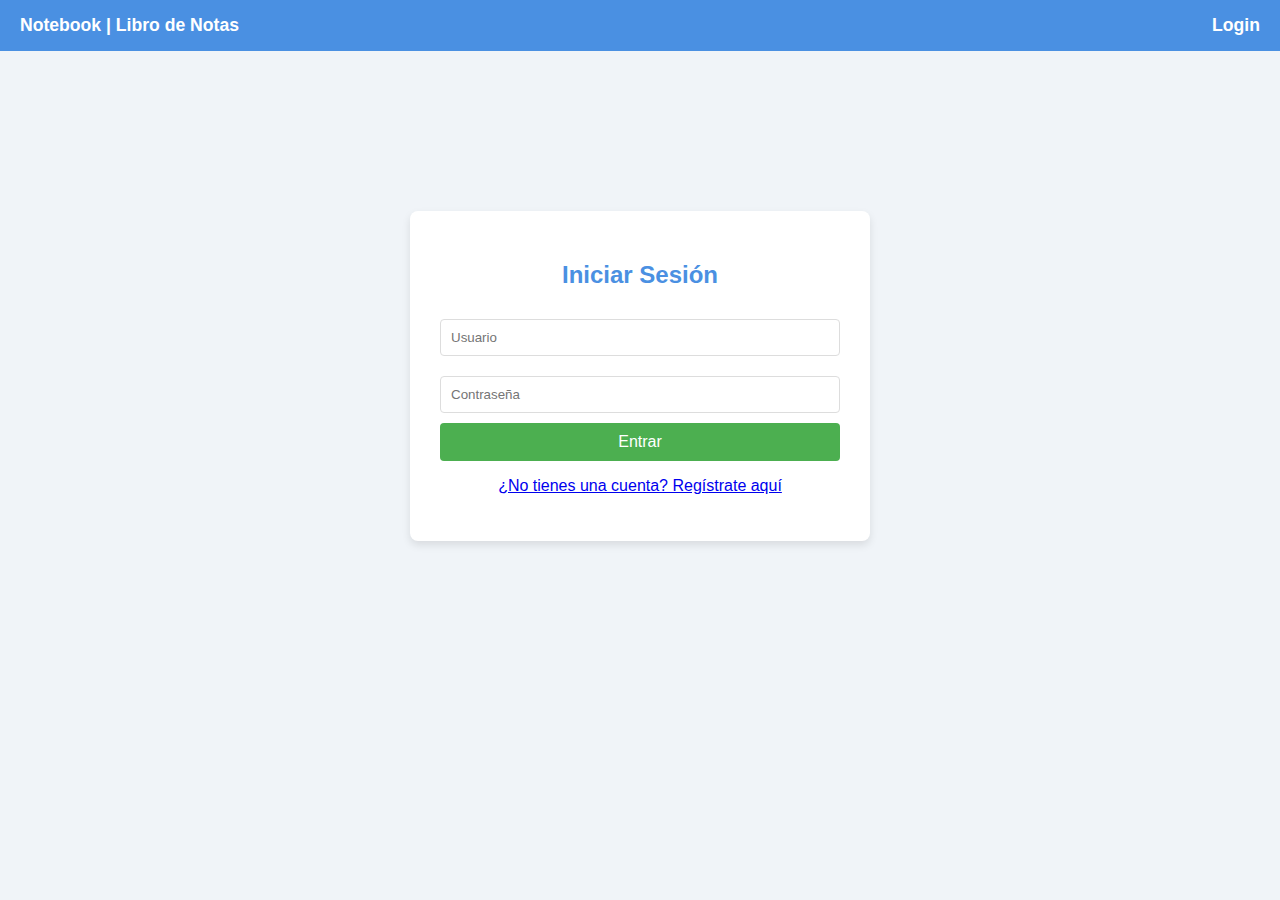
<file: login.html>
<!DOCTYPE html>
<html lang="es">
<head>
    <meta charset="UTF-8">
    <meta name="viewport" content="width=device-width, initial-scale=1.0">
    <title>Iniciar Sesión</title>
    <style>
        
          body {
            font-family: Arial, sans-serif;
            background-color: #f0f4f8;
            display: flex;
            flex-direction: column;
            align-items: center;
            margin: 0;
            min-height: 100vh;
        }
        .login-container {
            margin-top: 160px;
            background-color: #ffffff;
            padding: 30px;
            border-radius: 8px;
            box-shadow: 0 4px 8px rgba(0, 0, 0, 0.1);
            text-align: center;
            max-width: 400px;
            width: 100%;
        }
        h2 {
            color: #4A90E2;
            margin-bottom: 20px;
        }
        .login-input {
            width: calc(100% - 22px);
            padding: 10px;
            margin: 10px 0;
            border: 1px solid #ddd;
            border-radius: 4px;
        }
        .login-btn {
            background-color: #4CAF50;
            color: white;
            padding: 10px;
            border: none;
            border-radius: 4px;
            cursor: pointer;
            font-size: 1em;
            width: 100%;
        }
        .login-btn:hover {
            background-color: #45a049;
        }
        .error {
            color: #d9534f;
            font-size: 0.9em;
            margin-top: 10px;
        }
          .navbar {
            width: 100%;
            background-color: #4A90E2;
            color: white;
            display: flex;
            justify-content: space-between;
            align-items: center;
            padding: 15px 20px;
            box-sizing: border-box;
        }
        
        .navbar a, .navbar button {
            color: white;
            text-decoration: none;
            font-weight: bold;
            font-size: 1.1em;
            background: none;
            border: none;
            cursor: pointer;
        }

        .navbar button:hover {
            text-decoration: underline;
        }
        a[onclick]{
        pointer-events: none;
        }
    </style>
</head>
<body>
    <div class="navbar">
        <a href="#"  onclick="return false">Notebook | Libro de Notas</a>
        <a href="#"  onclick="return false">Login</a>
        
        <!-- <button onclick="logout()">Cerrar Sesión</button> -->
    </div>
      
<script type="text/javascript" src="//www.highperformanceformat.com/c9c5f41913a2cfee6715bb1872b100b7/invoke.js"></script>
    <div class="login-container">
        <h2>Iniciar Sesión</h2>
        <input type="text" id="username" class="login-input" placeholder="Usuario" required>
        <input type="password" id="password" class="login-input" placeholder="Contraseña" required>
        <button class="login-btn" onclick="login()">Entrar</button>
        <p id="error" class="error" style="display: none;">Usuario o contraseña incorrectos</p>
        <p><a href="registro">¿No tienes una cuenta? Regístrate aquí</a></p>
    </div>

    <script>
        function hashPassword(password) {
            return btoa(password).split('').reverse().join('');
        }
        
        function login() {
            const username = document.getElementById("username").value;
            const password = document.getElementById("password").value;
            const error = document.getElementById("error");

            const savedHashedPassword = localStorage.getItem(`user_${username}`);
            if (savedHashedPassword && savedHashedPassword === hashPassword(password)) {
                const authToken = btoa(`${username}:${new Date().toISOString()}`);
                localStorage.setItem("authToken", authToken);
                localStorage.setItem("currentUser", username);
                window.location.href = "notas";
            } else {
                error.innerText = "Usuario o contraseña incorrectos";
                error.style.display = "block";
            }
        }

        window.onload = function() {
            if (localStorage.getItem("authToken")) {
                window.location.href = "notas";
            }
        };
    </script>
</body>
</html>
</file>
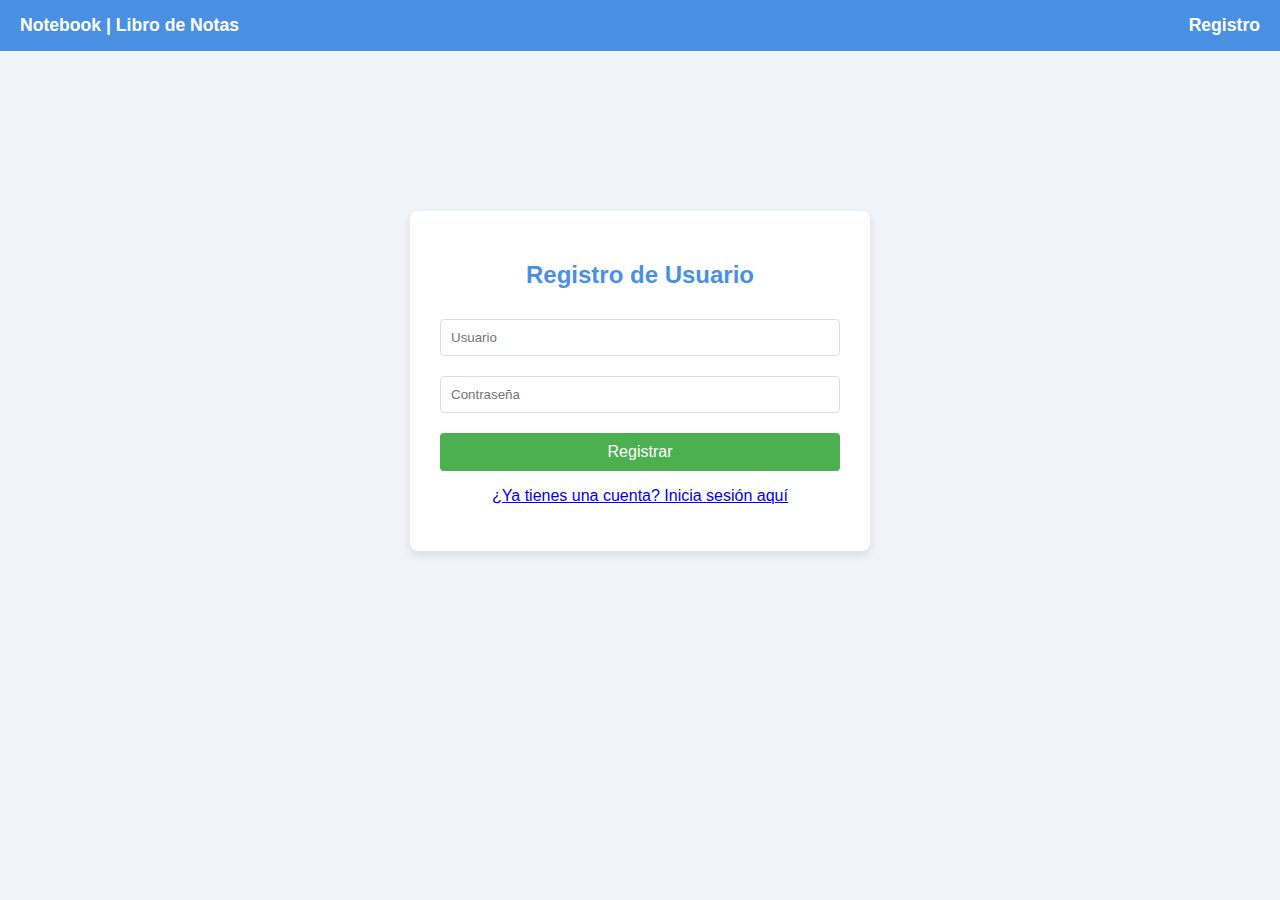
<file: registro.html>
<!DOCTYPE html>
<html lang="es">
<head>
    <meta charset="UTF-8">
    <meta name="viewport" content="width=device-width, initial-scale=1.0">
    <title>Registro de Usuario</title>
    <style>
          body {
            font-family: Arial, sans-serif;
            background-color: #f0f4f8;
            display: flex;
            flex-direction: column;
            align-items: center;
            margin: 0;
            min-height: 100vh;
        }
        .register-container {
            background-color: #ffffff;
            margin-top: 160px;
            padding: 30px;
            border-radius: 8px;
            box-shadow: 0 4px 8px rgba(0, 0, 0, 0.1);
            text-align: center;
            max-width: 400px;
            width: 100%;
        }
        h2 {
            color: #4A90E2;
            margin-bottom: 20px;
        }
        .register-input {
            width: calc(100% - 22px);
            padding: 10px;
            margin: 10px 0;
            border: 1px solid #ddd;
            border-radius: 4px;
        }
        .register-btn, .generate-btn {
            background-color: #4CAF50;
            color: white;
            padding: 10px;
            border: none;
            border-radius: 4px;
            cursor: pointer;
            font-size: 1em;
            width: 100%;
            margin-top: 10px;
        }
        .register-btn:hover, .generate-btn:hover {
            background-color: #45a049;
        }
        .error {
            color: #d9534f;
            font-size: 0.9em;
        }
             .navbar {
            width: 100%;
            background-color: #4A90E2;
            color: white;
            display: flex;
            justify-content: space-between;
            align-items: center;
            padding: 15px 20px;
            box-sizing: border-box;
        }
        
        .navbar a, .navbar button {
            color: white;
            text-decoration: none;
            font-weight: bold;
            font-size: 1.1em;
            background: none;
            border: none;
            cursor: pointer;
        }

        .navbar button:hover {
            text-decoration: underline;
        }
    </style>
     
</head>
<body>
     <div class="navbar">
        <a href="#" onclick="return false">Notebook | Libro de Notas</a>
        <a href="#" onclick="return false">Registro</a>
        
        <!-- <button onclick="logout()">Cerrar Sesión</button> -->
    </div>
 
<script type="text/javascript" src="//www.highperformanceformat.com/c9c5f41913a2cfee6715bb1872b100b7/invoke.js"></script>
    <div class="register-container">
        <h2>Registro de Usuario</h2>
        <input type="text" id="newUsername" class="register-input" placeholder="Usuario" required>
        <input type="password" id="newPassword" class="register-input" placeholder="Contraseña" required>
        <!-- <button class="generate-btn" onclick="generarContrasena()">Generar Contraseña</button> -->
        <button class="register-btn" onclick="registrar()">Registrar</button>
        <p id="mensaje" class="error" style="display: none;"></p>
        <p><a href="login">¿Ya tienes una cuenta? Inicia sesión aquí</a></p>
    </div>

    <script>
        function hashPassword(password) {
            return btoa(password).split('').reverse().join('');
        }
        
        function generarContrasena() {
            const caracteres = "ABCDEFGHIJKLMNOPQRSTUVWXYZabcdefghijklmnopqrstuvwxyz0123456789!@#$%^&*()_+";
            let contrasena = "";
            for (let i = 0; i < 12; i++) {
                const indice = Math.floor(Math.random() * caracteres.length);
                contrasena += caracteres.charAt(indice);
            }
            document.getElementById("newPassword").value = contrasena;
        }
        
        function registrar() {
            const newUsername = document.getElementById("newUsername").value;
            const newPassword = document.getElementById("newPassword").value;
            const mensaje = document.getElementById("mensaje");

            // Validar que el usuario y la contraseña no estén vacíos
            if (!newUsername || !newPassword) {
                mensaje.innerText = "Por favor, completa todos los campos.";
                mensaje.style.display = "block";
                return;
            }

            // Verificar si el usuario ya existe
            if (localStorage.getItem(`user_${newUsername}`)) {
                mensaje.innerText = "El usuario ya existe.";
                mensaje.style.display = "block";
            } else {
                const hashedPassword = hashPassword(newPassword);
                localStorage.setItem(`user_${newUsername}`, hashedPassword);
                mensaje.innerText = "Usuario registrado exitosamente.";
                mensaje.style.display = "block";
                setTimeout(() => {
                    window.location.href = "login";
                }, 2000);
            }
        }
    </script>
</body>
</html>
</file>
